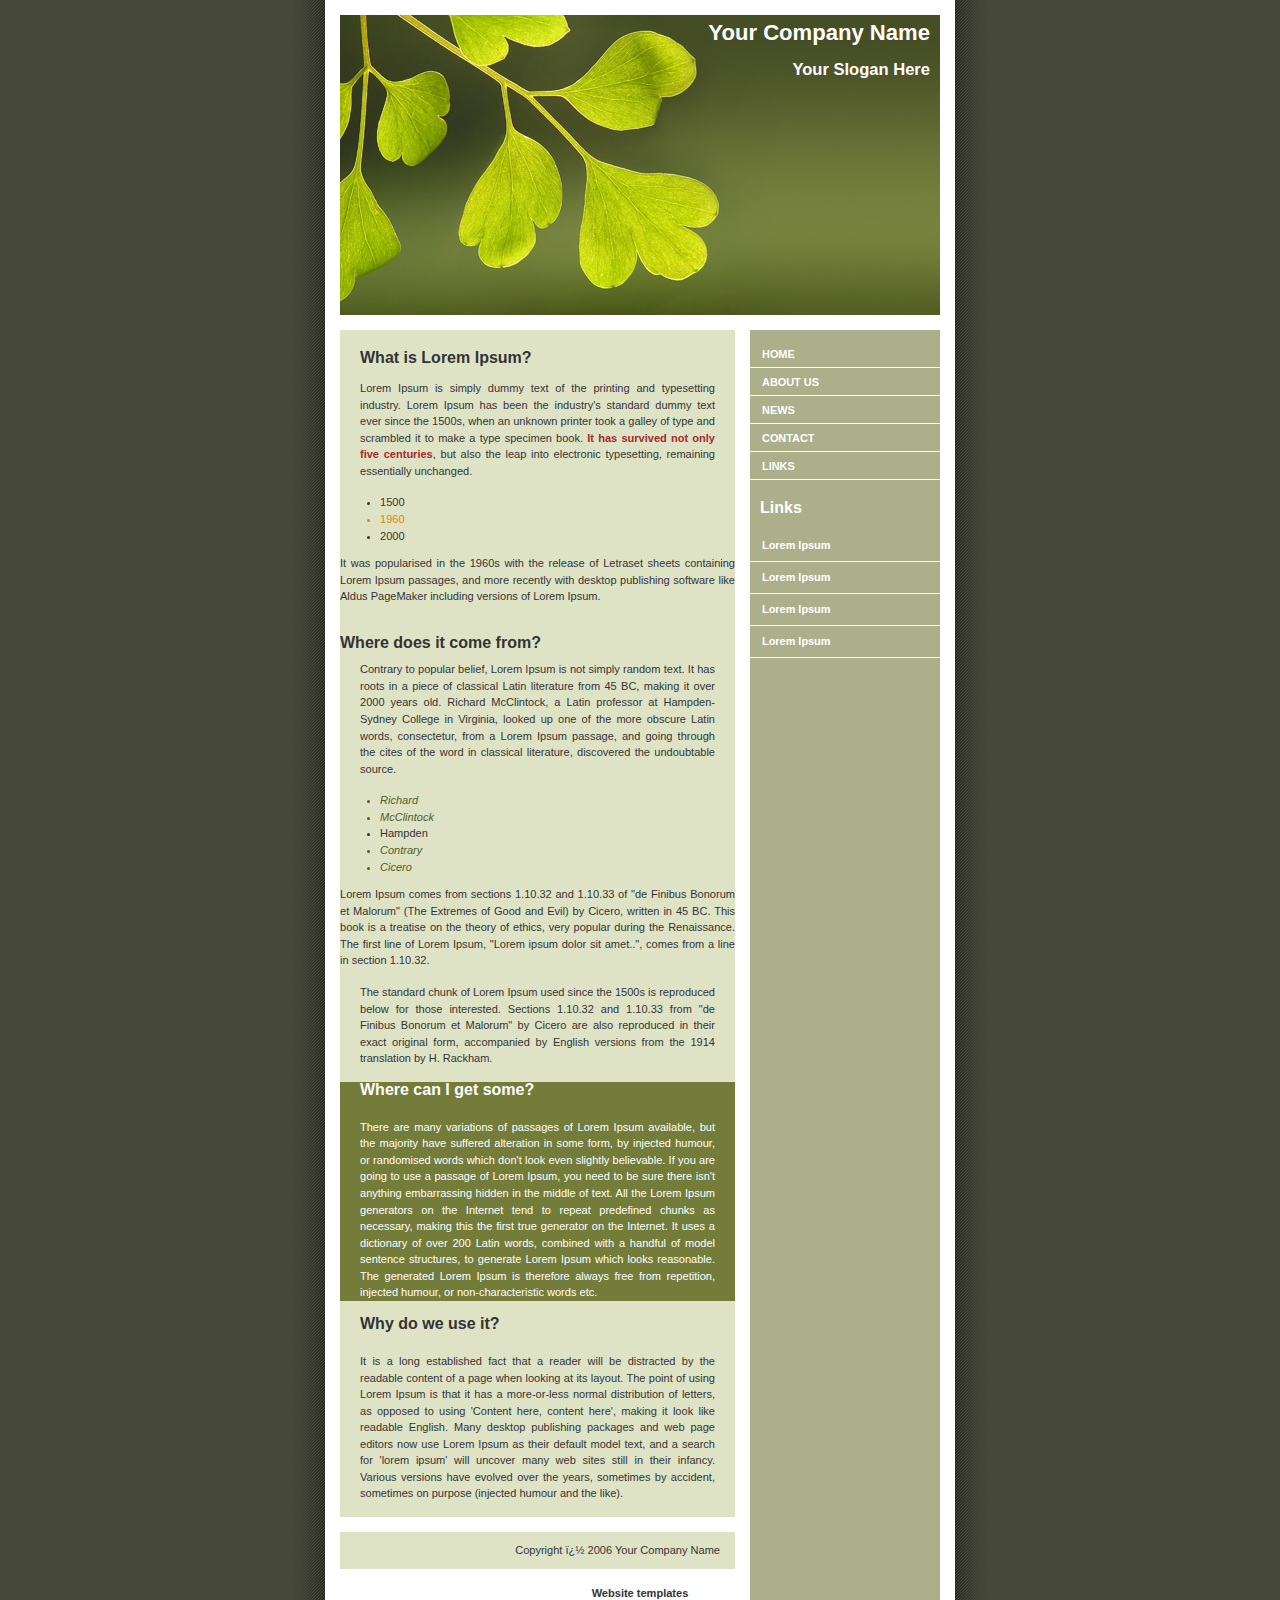
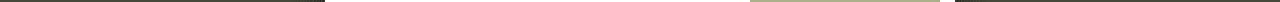
<file: intermediate_exercise/index.html>
<!DOCTYPE html PUBLIC "-//W3C//DTD XHTML 1.0 Strict//EN"
	"http://www.w3.org/TR/xhtml1/DTD/xhtml1-strict.dtd">
<html xmlns="http://www.w3.org/1999/xhtml" xml:lang="en" >
<head>
	<meta http-equiv="content-type" content="text/html; charset=iso-8859-1" />
	<title>Your Company Name</title>
	<link rel="stylesheet" type="text/css" media="screen" href="style.css" />

	<!-- Your CSS goes here -->
	<style>
		body {
			background-color: #464939;
		}
		h3 {
			font-size: 12pt !important;
		}
		#participation {
			background-color: #747C3A;
			color: #fff;
		}
		#explanation [class="danger"] {
			color: brown;
			font-weight: 700;
		}
		ul>li {
			color: #525D21;
			font-style: italic;
		}
		span.years>li.strong {
			color: #DD8804;
		}

	</style>

</head>
<body>

	<div id="container">
		<div id="intro">
			<div id="pageHeader">
				<h1><span>Your Company Name</span></h1>
				<h2><span>Your Slogan Here</span></h2>
			</div>
		</div>

		<div id="supportingText">
			<div id="explanation">
				<h3><span>What is Lorem Ipsum?</span></h3>
				<p class="p1"><span>Lorem Ipsum is simply dummy text of the printing and typesetting industry. Lorem Ipsum has been the industry's standard dummy text ever since the 1500s, when an unknown printer took a galley of type and scrambled it to make a type specimen book. <span class="danger">It has survived not only five centuries</span>, but also the leap into electronic typesetting, remaining essentially unchanged. 
					<ul>
						<span class="years">
							<li>1500</li>
							<li class="strong">1960</li>
							<li>2000</li>
						</span>
					</ul>
					It was popularised in the 1960s with the release of Letraset sheets containing Lorem Ipsum passages, and more recently with desktop publishing software like Aldus PageMaker including versions of Lorem Ipsum.</span></p>
				</div>
				<div id="philosophy">
					<h3><span>Where does it come from?</span></h3>
					<p class="p1"><span>Contrary to popular belief, Lorem Ipsum is not simply random text. It has roots in a piece of classical Latin literature from 45 BC, making it over 2000 years old. Richard McClintock, a Latin professor at Hampden-Sydney College in Virginia, looked up one of the more obscure Latin words, consectetur, from a Lorem Ipsum passage, and going through the cites of the word in classical literature, discovered the undoubtable source. 

						<ul>
							<li>Richard</li>
							<li>McClintock</li>
							<span>
								<li class="strong">Hampden</li>
							</span>
							<li>Contrary</li>
							<li>Cicero</li>
						</ul>

						Lorem Ipsum comes from sections 1.10.32 and 1.10.33 of "de Finibus Bonorum et Malorum" (The Extremes of Good and Evil) by Cicero, written in 45 BC. This book is a treatise on the theory of ethics, very popular during the Renaissance. The first line of Lorem Ipsum, "Lorem ipsum dolor sit amet..", comes from a line in section 1.10.32.</span></p>
						<p class="p2"><span><span class="danger">The standard chunk of Lorem Ipsum used since the 1500s is reproduced below for those interested.</span> Sections 1.10.32 and 1.10.33 from "de Finibus Bonorum et Malorum" by Cicero are also reproduced in their exact original form, accompanied by English versions from the 1914 translation by H. Rackham.</span></p>
					</div>

					<div id="participation">
						<h3><span>Where can I get some?</span></h3>
						<p class="p1"><span>There are many variations of passages of Lorem Ipsum available, but the majority have suffered alteration in some form, by injected humour, or randomised words which don't look even slightly believable. If you are going to use a passage of Lorem Ipsum, you need to be sure there isn't anything embarrassing hidden in the middle of text. All the Lorem Ipsum generators on the Internet tend to repeat predefined chunks as necessary, making this the first true generator on the Internet. It uses a dictionary of over 200 Latin words, combined with a handful of model sentence structures, to generate Lorem Ipsum which looks reasonable. The generated Lorem Ipsum is therefore always free from repetition, injected humour, or non-characteristic words etc.</span></p>
					</div>

					<div id="benefits">
						<h3><span>Why do we use it?</span></h3>
						<p class="p1"><span>It is a long established fact that a reader will be distracted by the readable content of a page when looking at its layout. The point of using Lorem Ipsum is that it has a more-or-less normal distribution of letters, as opposed to using 'Content here, content here', making it look like readable English. Many desktop publishing packages and web page editors now use Lorem Ipsum as their default model text, and a search for 'lorem ipsum' will uncover many web sites still in their infancy. Various versions have evolved over the years, sometimes by accident, sometimes on purpose (injected humour and the like).</span></p>
					</div>

					<div id="footer">
						Copyright � 2006 Your Company Name
					</div>

				</div>


				<div id="linkList">
					<div id="linkList2">
						<div id="lselect">
							<ul>
								<li><a href="">Home</a></li>
								<li><a href="">About Us</a></li>
								<li><a href="">News</a></li>
								<li><a href="">Contact</a></li>
								<li><a href="">Links</a></li>
							</ul>
						</div>

						<div id="larchives">
							<h3 class="archives"><span>Links</span></h3>
							<ul>
								<li><a href="">Lorem Ipsum</a></li>
								<li><a href="">Lorem Ipsum</a></li>
								<li><a href="">Lorem Ipsum</a></li>
								<li><a href="">Lorem Ipsum</a></li>
							</ul>
						</div>
					</div>
				</div>


			</div>
			<!-- Designed by DreamTemplate. Please leave link unmodified. -->
			<br><center><a href="http://www.dreamtemplate.com" title="Website Templates" target="_blank">Website templates</a></center>
		</body>
		</html>
</file>
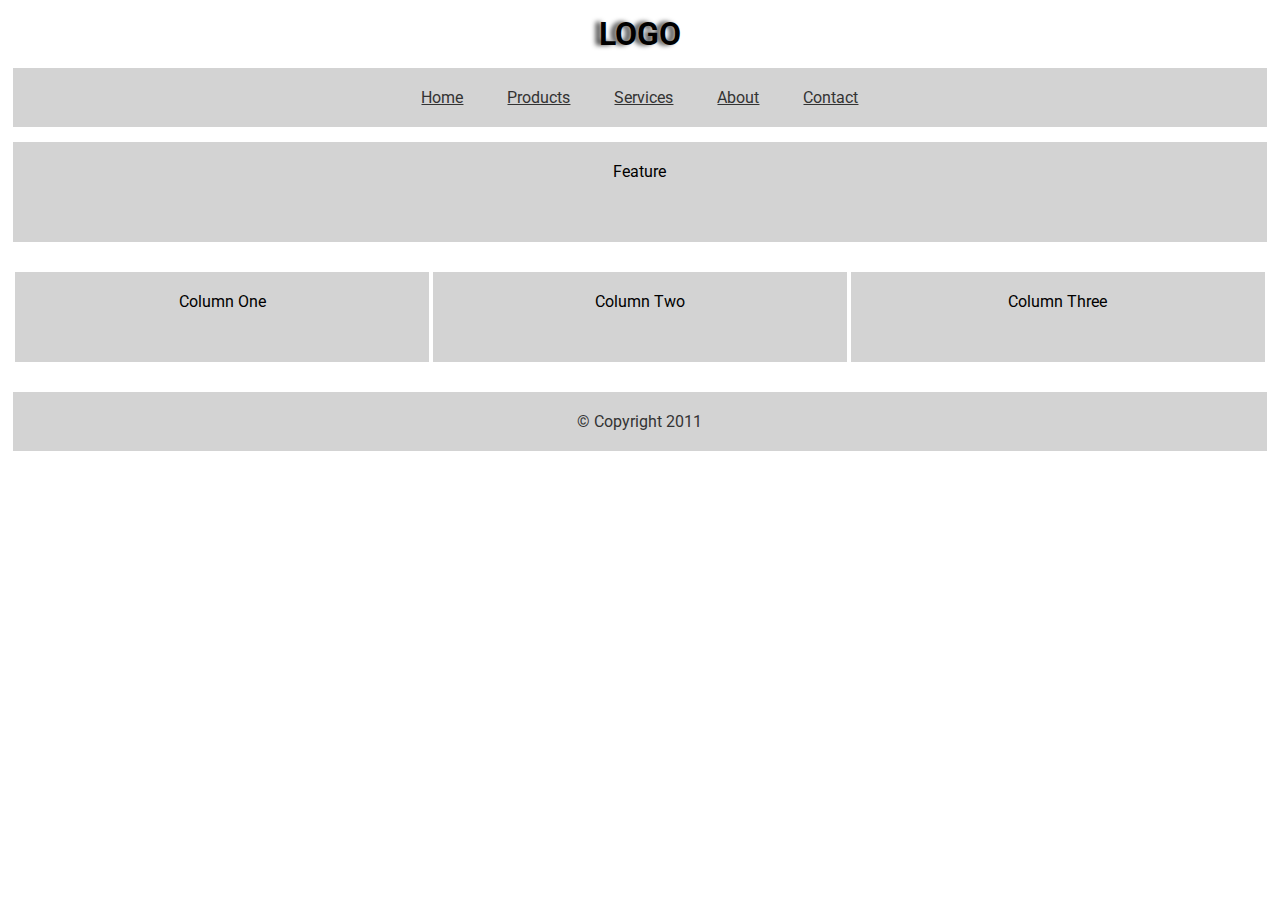
<file: advanced/natalia/index.html>
<!DOCTYPE html>
<html lang="en">
<head>
  <meta charset="UTF-8">
  <meta http-equiv="X-UA-Compatible" content="IE=edge">
  <meta name="viewport" content="width=device-width, initial-scale=1.0">
  <link rel="stylesheet" href="reset-styles.css">
  <link rel="stylesheet" href="style-natalia.css">
  <link rel="preconnect" href="https://fonts.gstatic.com">
  <link href="https://fonts.googleapis.com/css2?family=Roboto:wght@300&display=swap" rel="stylesheet">
  <title>CSS3 | Advanced</title>
</head>
<body>
  <div class="wrapper">
      <!-- here goes the logo and navbar-->
    <div class="header">
      <h1 class="logo uppercase">Logo</h1>
      <nav class="navbar">
        <ul>
          <li class="navbar-link"><a href="#home">Home</a></li>
          <li class="navbar-link"><a href="#products">Products</a></li>
          <li class="navbar-link"><a href="#services">Services</a></li>
          <li class="navbar-link"><a href="#about">About</a></li>
          <li class="navbar-link"><a href="#contact">Contact</a></li>
        </ul>
      </nav>
    </div> 

    <div class="main">
      <!-- here goes the feature -->
      <div class="feature"><p>Feature</p></div>

      <!-- here goes colum1, column2 and column3 -->
      <div class="column column1"><p>Column One</p></div>
      <div class="column column2"><p>Column Two</p></div>
      <div class="column column3"><p>Column Three</p></div>

    </div>

    <!-- here goes the footer-->
    <div class="footer"><p>&#169; Copyright 2011</p></div>

  </div>

</body>
</html>
</file>
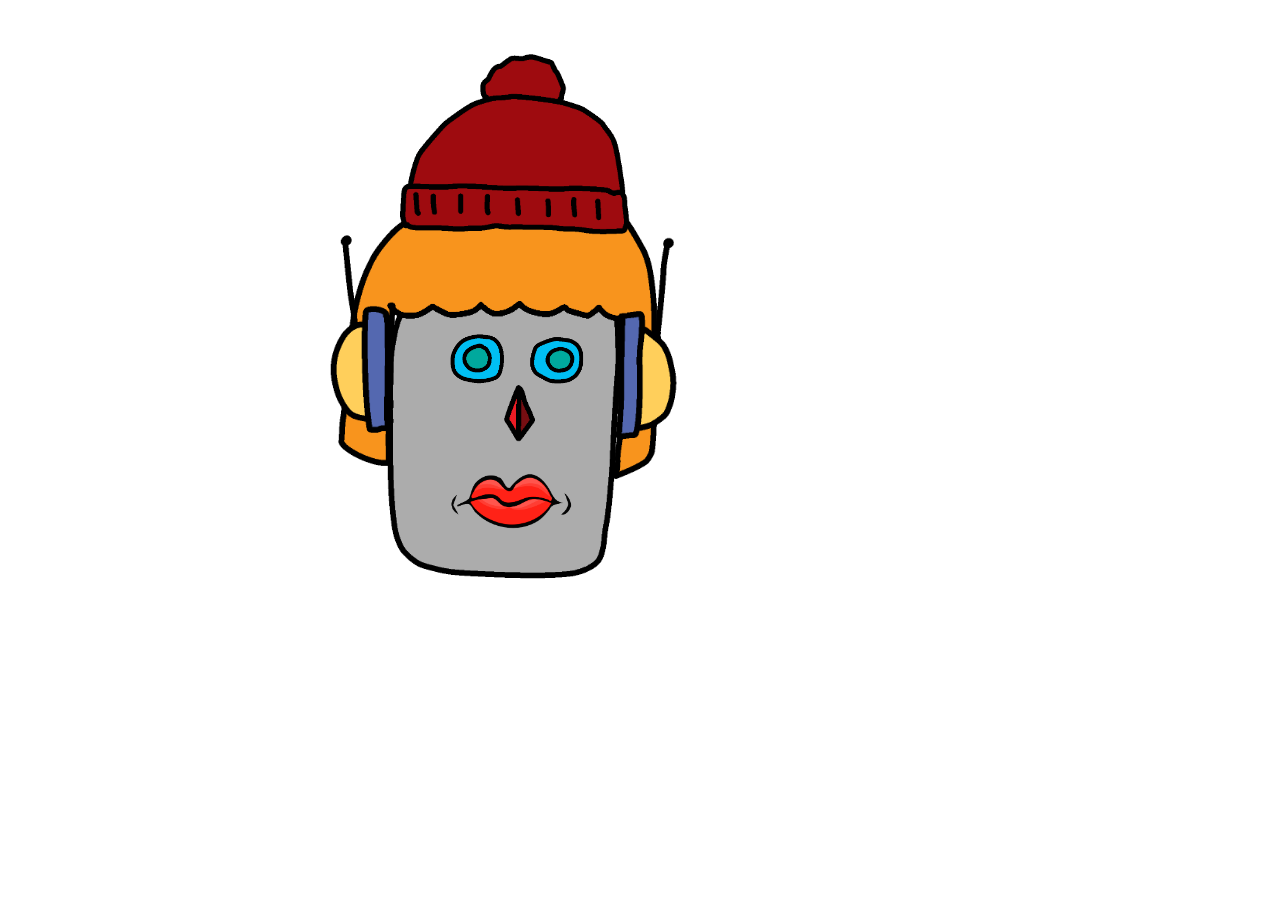
<file: robot exercise/robot exercise/robot.html>
<html>

  <head>
    <link rel="stylesheet" href="robot.css">
  </head>
  
  <body>
    <div class="robotface">
      <img id="face" src="face.png">
      <img id="eyes1" src="eyes.png">
      <img id="eyes2" src="eyes2.png">
      <img id="mouth1" src="mouth.png">
      <img id="mouth2" src="mouth2.png">
      <img id="nose1" src="nose.png">
      <img id="nose2" src="nose2.png">
      <img id="ears1" src="ears.png">
      <img id="ears2" src="ears2.png">
      <img id="hair1" src="hair1.png">
      <img id="hair2" src="hair2.png">
      <img id="hat" src="hat.png">
    </div>
    
  </body>
  
</html>
</file>
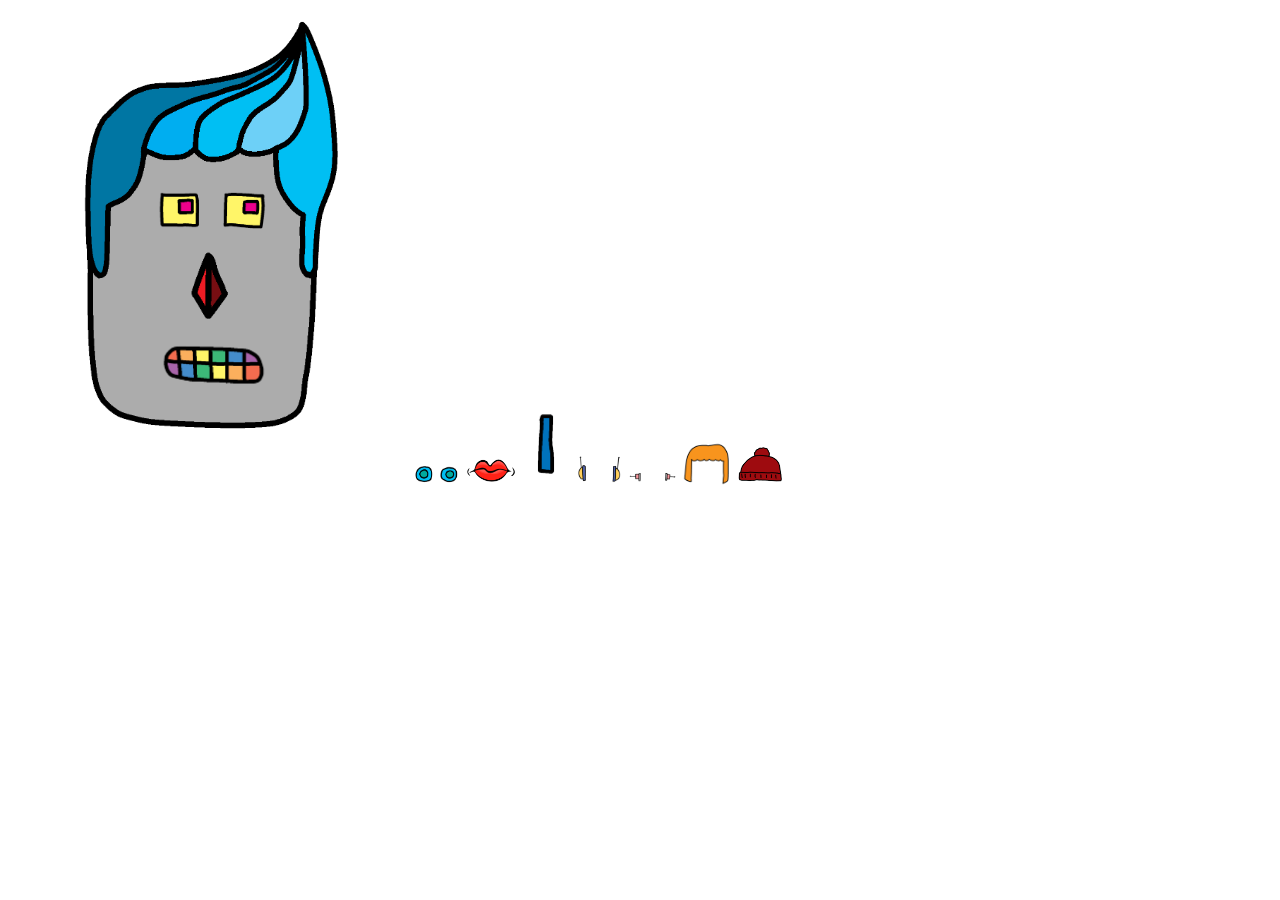
<file: robot exercise/robot exercise/Natalias_exercise/robot-absolute.html>
<html>

  <head>
    <link rel="stylesheet" href="robot-styles-absolute.css">
  </head>
  
  <body>
    <img id="face" src="face.png">
    <img id="eyes1" src="eyes.png">
    <img id="eyes2" src="eyes2.png">
    <img id="mouth1" src="mouth.png">
    <img id="mouth2" src="mouth2.png">
    <img id="nose1" src="nose.png">
    <img id="nose2" src="nose2.png">
    <img id="ears1" src="ears.png">
    <img id="ears2" src="ears2.png">
    <img id="hair1" src="hair1.png">
    <img id="hair2" src="hair2.png">
    <img id="hat" src="hat.png">
    
  </body>
  
</html>
</file>
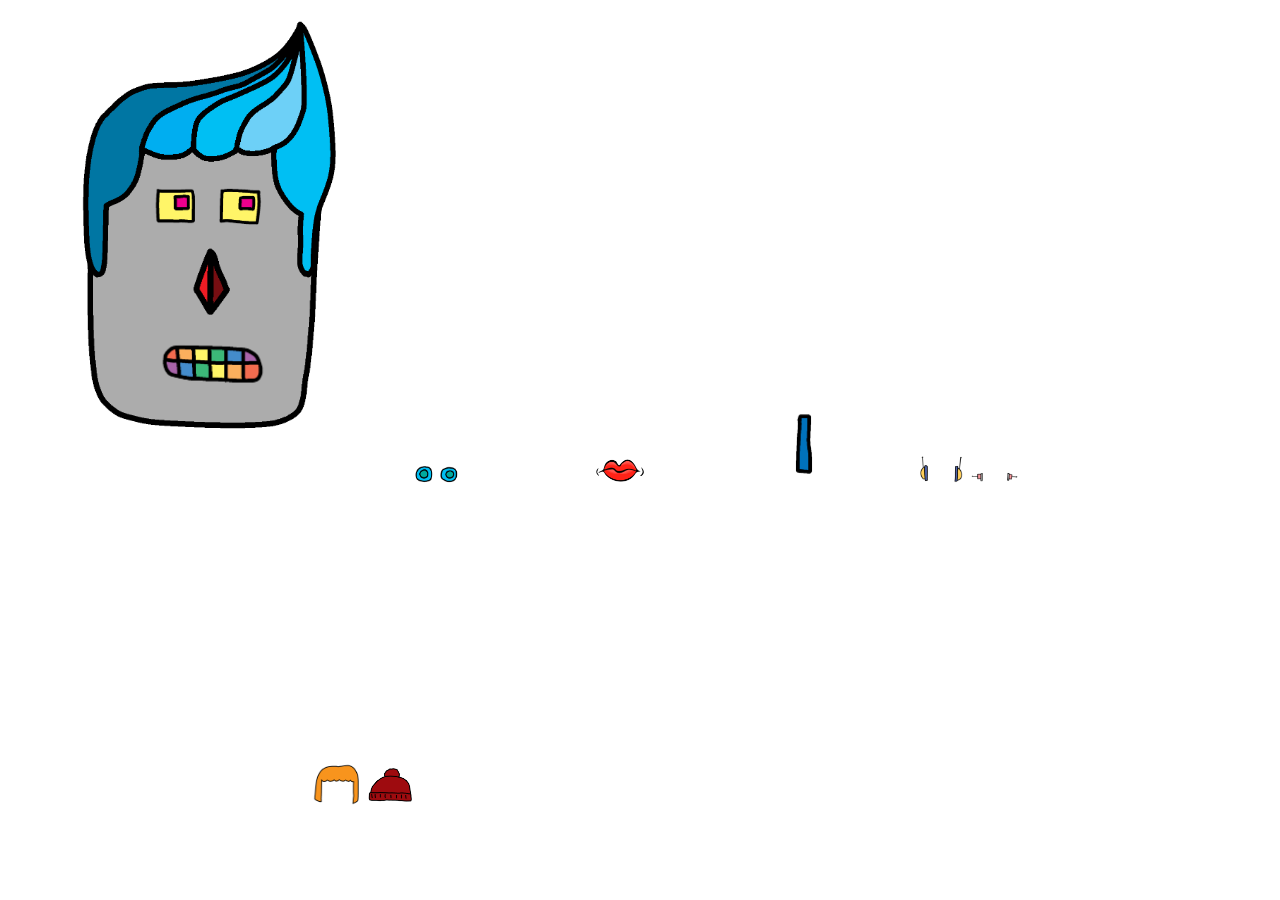
<file: robot exercise/robot exercise/Natalias_exercise/robot-relative.html>
<html>

  <head>
    <link rel="stylesheet" href="robot-styles-relative.css">
  </head>
  
  <body>
    <img id="face" src="face.png">
    <img id="eyes1" src="eyes.png">
    <img id="eyes2" src="eyes2.png">
    <img id="mouth1" src="mouth.png">
    <img id="mouth2" src="mouth2.png">
    <img id="nose1" src="nose.png">
    <img id="nose2" src="nose2.png">
    <img id="ears1" src="ears.png">
    <img id="ears2" src="ears2.png">
    <img id="hair1" src="hair1.png">
    <img id="hair2" src="hair2.png">
    <img id="hat" src="hat.png">
    
  </body>
  
</html>
</file>
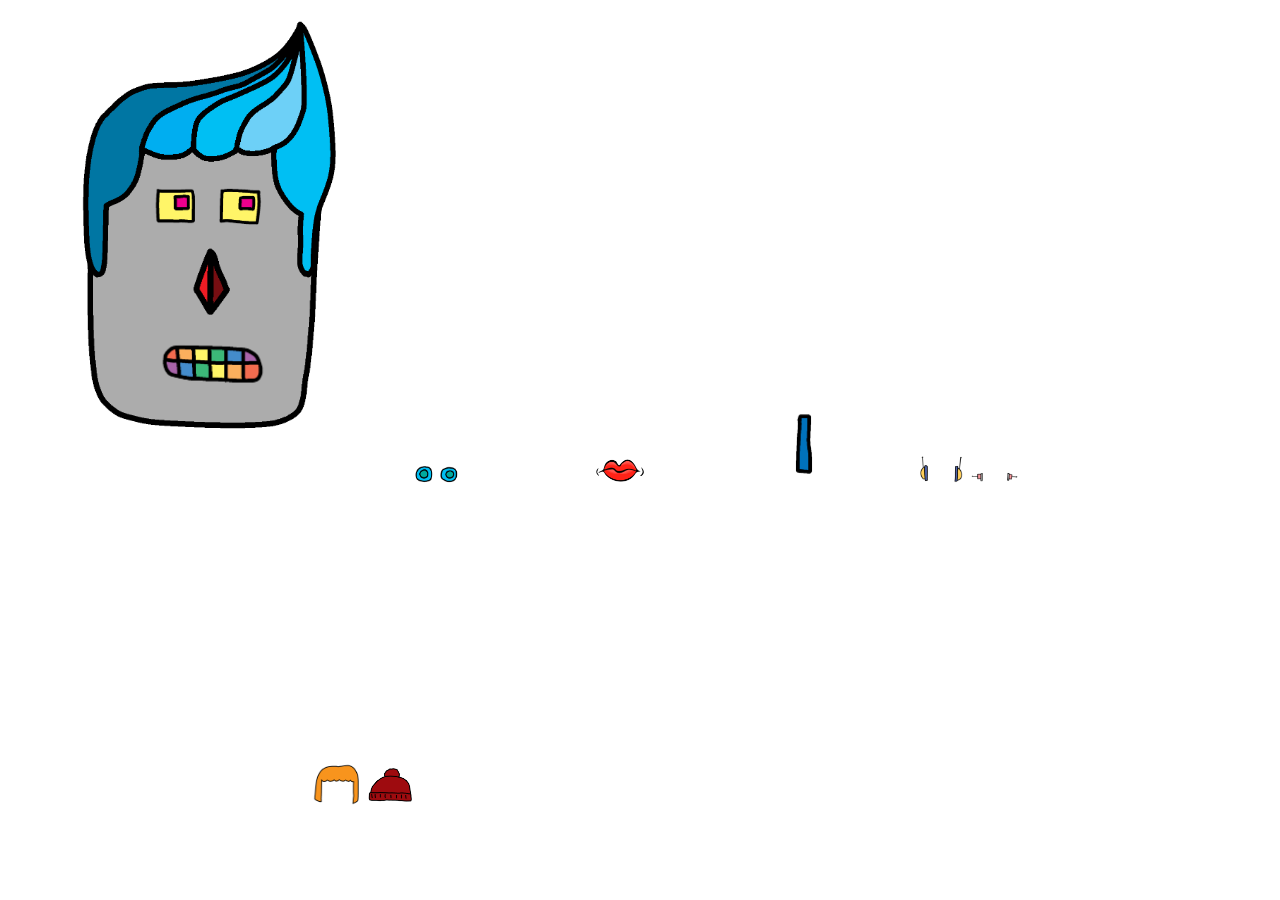
<file: robot exercise/robot exercise/Natalias_exercise/robot exercise_Natalia/robot.html>
<html>

  <head>
    <link rel="stylesheet" href="robot.css">
  </head>
  
  <body>
    <img id="face" src="face.png">
    <img id="eyes1" src="eyes.png">
    <img id="eyes2" src="eyes2.png">
    <img id="mouth1" src="mouth.png">
    <img id="mouth2" src="mouth2.png">
    <img id="nose1" src="nose.png">
    <img id="nose2" src="nose2.png">
    <img id="ears1" src="ears.png">
    <img id="ears2" src="ears2.png">
    <img id="hair1" src="hair1.png">
    <img id="hair2" src="hair2.png">
    <img id="hat" src="hat.png">
    
  </body>
  
</html>
</file>
<file: intermediate_exercise/style.css>
a {
    font-weight: bold;
}

a:link,
a:visited {
    text-decoration: none;
    color: #333;
}

a:hover,
a:active {
    text-decoration: underline;
    color: #F36;
}

body {
    background: #f4f4f4 url(pagebg.gif) repeat-y top center;
    font: 69%/1.5em 'Lucida Sans Unicode', 'Lucida Grande', verdana, arial, sans-serif;
    color: #333;
    margin: 0;
    padding: 0;
    text-align: center;
}

p {
    margin: 0 0 10px;
}

#container {
    position: relative;
    background: transparent;
    margin: 0 auto;
    text-align: justify;
    width: 600px;
}

#container h3 {
    font-size: 110%;
    font-weight: bold;
    margin-bottom: 10px;
    margin-top: 30px;
}

#pageHeader {
    margin: 0;
    padding-top: 15px;
    height: 300px;
    background: #FFF url(header.jpg) no-repeat bottom;
    border-bottom: 15px solid #FFF;
    text-align: right;
}

#pageHeader h1,
#pageHeader h2 {
    margin: 0;
    padding: 10px;
    color: #FFFFFF;
}

#preamble {
    position: absolute;
    top: 330px;
    right: 0;
    z-index: 2;
    width: 190px;
    font-size: 90%;
    color: #FFF;
    text-align: left;
    border-bottom: 15px solid #FFF;
    line-height: 14px;
    padding-top: 10px;
}

#preamble p {
    margin: 0 17px 15px 15px;
}

#preamble h3 {
    height: 30px;
    margin: 0;
    padding: 0;
}

#preamble h3 span {
    margin: 0;
    padding: 10px;
}

#supportingText {
    margin: 0 205px 0 0;
    background-color: #DFE3C6;
    padding-top: 20px;
}

#supportingText p {
    margin: 0 20px 15px 20px;
}

#explanation h3 {
    height: 30px;
    margin: 0;
    padding: 0;
}

#explanation h3 span {
    margin: 0;
    padding: 20px;
}

#participation h3 {
    height: 37px;
    margin: 0;
    padding: 0;
}

#participation h3 span {
    margin: 0;
    padding: 20px;
}

#benefits h3 {
    height: 37px;
    margin: 0;
    padding: 0;
}

#benefits h3 span {
    margin: 0;
    padding: 20px;
}

#footer {
    border-top: 15px solid #FFF;
    padding: 10px 15px 10px 10px;
    text-align: right;
    margin: 0;
    background-color: #DFE3C6;
}

#footer a {
    margin-left: 20px;
    color: #CCC;
}

#footer a:hover,
#footer a:active {
    color: #FFF;
}

#linkList {
    background: transparent;
    padding: 0;
    margin: 0;
    width: 190px;
    position: absolute;
    top: 350px;
    right: 0;
    font-size: 90%;
}

#linkList ul {
    margin: 0;
    padding: 0;
    list-style: none;
}

#lselect ul,
#larchives ul,
#lresources ul {
    margin-top: -10px;
    margin-bottom: -10px;
}

#linkList li {
    display: block;
    padding: 8px 0 7px 12px;
    margin: 0;
    line-height: 160%;
    border-bottom: 1px solid #FFF;
}

#linkList li a {
    color: #FFFFFF;
    font: bold 110% arial, helvectica, sans-serif;
}

#linkList li:hover {
    background-color: #7E8459;
    background-position: 0 0;
}

#linkList li:hover a {
    color: #FFF;
}

#lselect {
    color: #377774;
}

#lselect li:hover {
    color: #656565;
}

#lselect li a {
    text-transform: uppercase;
    font: bold 110% arial, helvectica, sans-serif;
    display: block;
    margin: 0;
    padding: 0;
}

#lselect li:hover a {
    color: #FFF;
}

#lselect li a.c:link,
#lselect li a.c:visited {
    display: inline;
    font-weight: normal;
    text-transform: none;
    font-size: 100%;
    color: #377774;
}

#lselect li:hover a.c {
    color: #FFB9CB;
}

h3.archives {
    height: 30px;
    margin: 0;
    padding: 0;
}

h3.archives span {
    margin: 0;
    padding: 10px;
    color: #FFFFFF;
}
</file>
<file: advanced/natalia/style-natalia.css>
body {
  font-family: 'Roboto', sans-serif;
}

.wrapper {
  width: 98%;
  margin: 0 auto;
  text-align: center;
}

div .header > h1 {
  text-align: center;
  padding: 15px 0px;
  text-shadow: -5px 0px 5px #333;
}

.uppercase {
  text-transform: uppercase;
}

nav {
  width: 100%;
  background-color: #d3d3d3;
  text-align: center;
}

nav li {
  display: inline-block;
  padding: 20px;
}

li a {
  color: #333;
}

.feature {
  margin: 15px 0px;
  height: 60px;
  background-color: #d3d3d3;
  padding: 20px;
}

.column {
  margin: 15px auto;
  background-color: #d3d3d3;
}

.column > p {
  padding: 20px;
}

.column1, .column2, .column3 {
  width: 33%;
  height: 90px;
  display: inline-block;
}

div .footer {
  margin-top: 15px;
  background-color: #d3d3d3;
  padding: 20px 0px;
  width: 100%;
  overflow: hidden;
}

div .footer > p {
  text-align: center;
  color: #333;
}
</file>
<file: robot exercise/robot exercise/robot.css>
img {
  width: 50px;
  position: absolute;
}

#face {
  width: 400px;
}

.robotface {
  float: left;
  margin-top: 150px;
  margin-left: 300px;
  position: relative;
}

  .robotface #eyes1 {
    top: 163px;
    left: 131px;
    width: 160px;
  }

  .robotface #mouth1 {
    top: 300px;
    left: 140px;
    width: 126px;
  }

  .robotface #nose2 {
    top: 208px;
    left: 178px;
    width: 68px;
  }

  .robotface #ears1 {
    top: 31px;
    left: -16px;
    width: 420px;
    z-index: 2;
  }
  .robotface #hair2 {
    top: 16px;
    left: 13px;
    width: 362px;
  }
  .robotface #hat {
    top: -127px;
    left: 77px;
    width: 267px;
  }

  .robotface #eyes2, 
  .robotface #mouth2, 
  .robotface #nose1, 
  .robotface #ears2, 
  .robotface #hair1 {
    display: none;
  }
</file>
<file: robot exercise/robot exercise/Natalias_exercise/robot-styles-absolute.css>
img {
  width: 50px;
}
#face {
  width: 400px;
}

/* positioning elements absolute to their parent's position in the document - in this case to the body element */

#eyes2 {
  position: absolute;
  top: 180px;
  left: 150px;
  width: 125px;
}

#mouth2 {
  position: absolute;
  top: 330px;
  left: 150px;
  width: 125px;
}

#nose2 {
  position: absolute;
  top: 230px;
  left: 170px;
  width: 80px;
}

#hair1 {
  position: absolute;
  top: -10px;
  left: 60px;
  width: 300px;
}
</file>
<file: robot exercise/robot exercise/Natalias_exercise/robot-styles-relative.css>
img {
  width: 50px;
}
#face {
  width: 400px;
}

/* positioning elements relative to their normal position in the document */
#eyes2 {
  position: relative;
  right: 320px;
  top: -250px;
  width: 125px;
}

#mouth2 {
  position: relative;
  right: 500px;
  top: -85px;
  width: 125px;
}

#nose2 {
  position: relative;
  right: 660px;
  top: -150px;
  width: 80px;
}

#hair1 {
  position: relative;
  right: -50px;
  top: -500px;
  width: 300px;
}
</file>
<file: robot exercise/robot exercise/Natalias_exercise/robot exercise_Natalia/robot.css>
img {
  width: 50px;
}
#face {
  width: 400px;
}

/* positioning elements relative to their normal position in the document */
#eyes2 {
  position: relative;
  right: 320px;
  top: -250px;
  width: 125px;
}

#mouth2 {
  position: relative;
  right: 500px;
  top: -85px;
  width: 125px;
}

#nose2 {
  position: relative;
  right: 660px;
  top: -150px;
  width: 80px;
}

#hair1 {
  position: relative;
  right: -50px;
  top: -500px;
  width: 300px;
}
</file>
